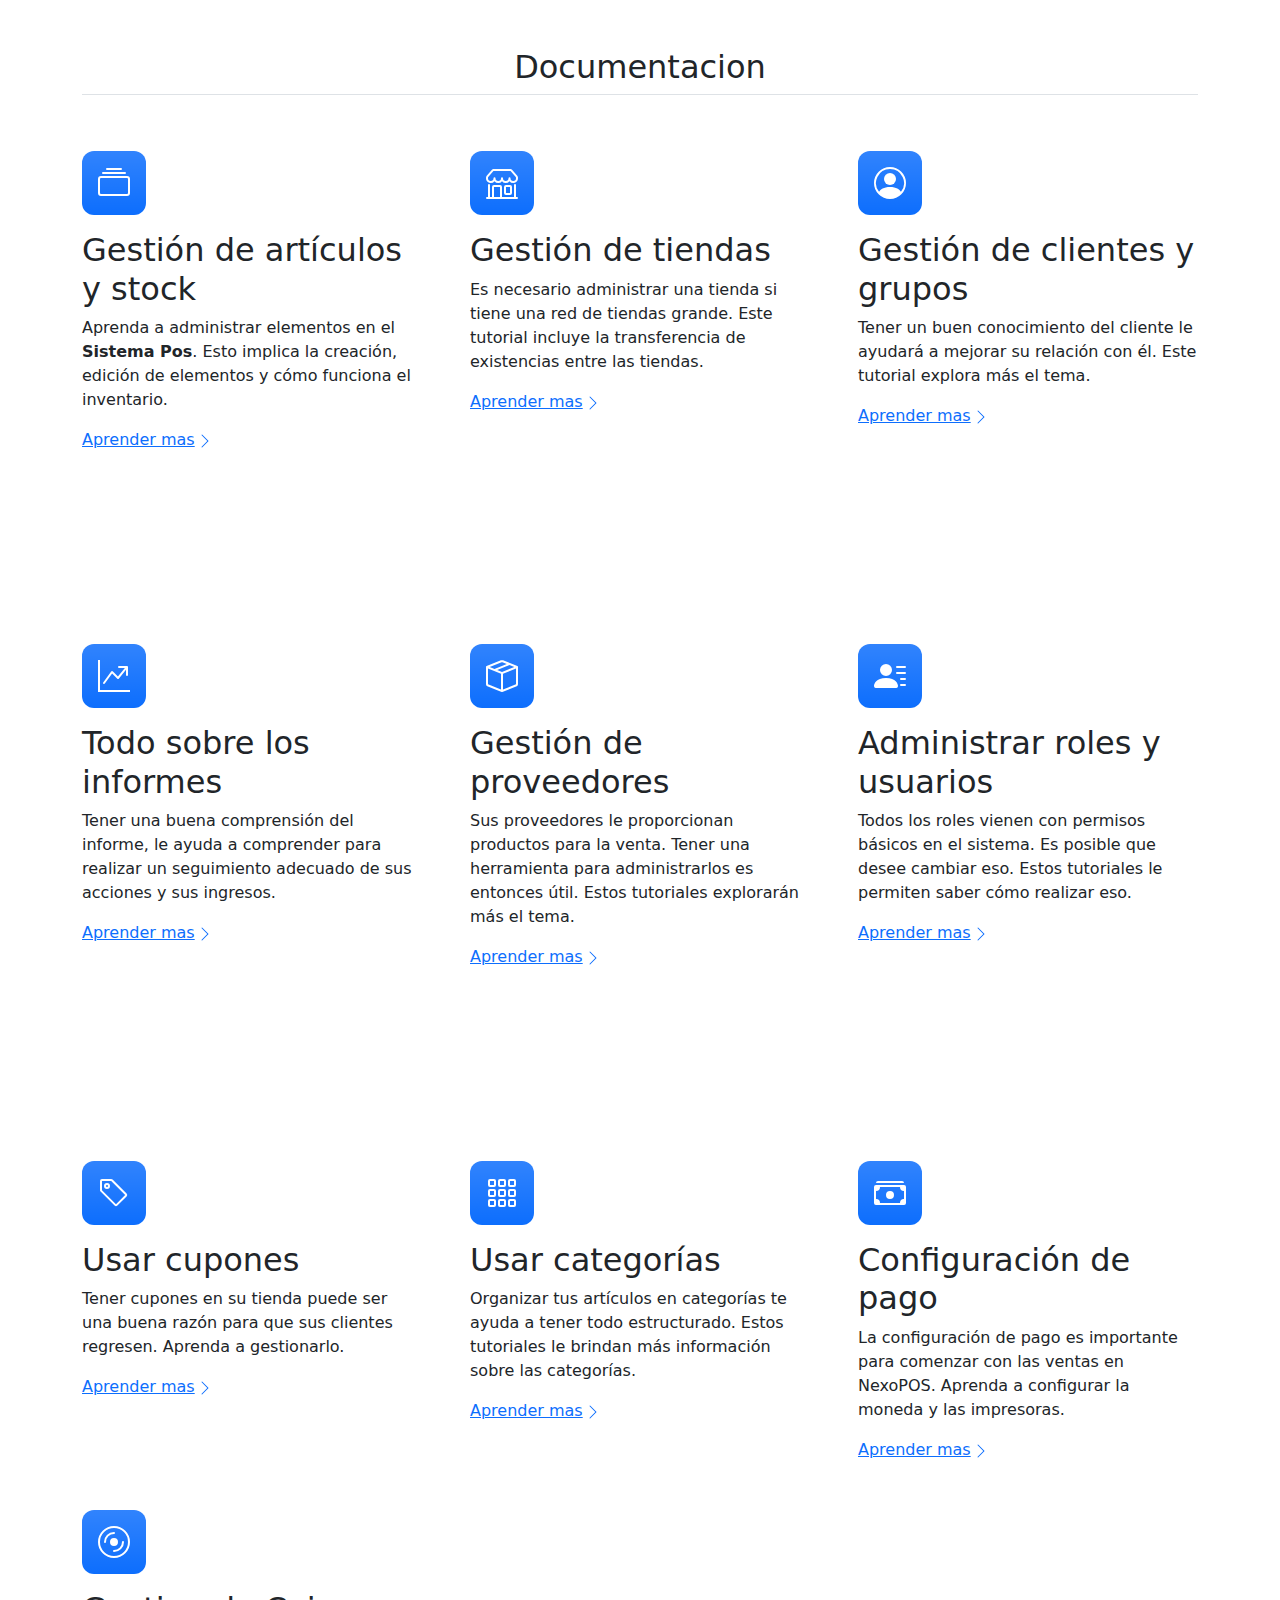
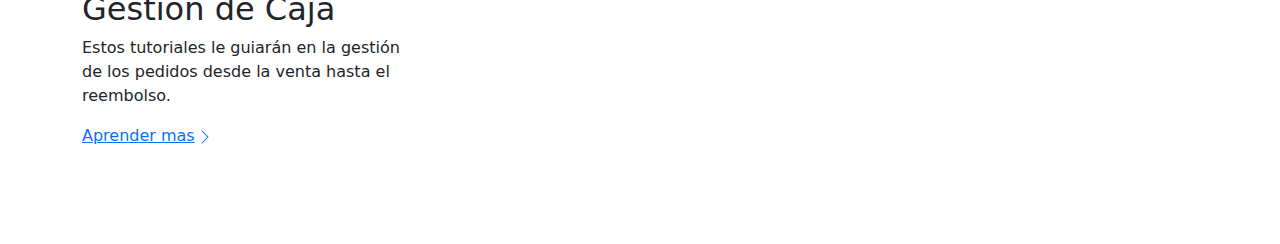
<file: index.html>
<!DOCTYPE html>
<html lang="en">
  <head>
    <meta charset="utf-8" />
    <meta name="viewport" content="width=device-width, initial-scale=1" />
    <meta name="description" content="" />
    <meta name="author" content="AngelDev, and Bootstrap contributors" />
    <meta name="generator" content="Hugo 0.82.0" />
    <title>Manual Sistema Pos</title>

    <!-- Bootstrap core CSS -->
    <link href="/css/bootstrap.min.css" rel="stylesheet" />

    <style>
      .bd-placeholder-img {
        font-size: 1.125rem;
        text-anchor: middle;
        -webkit-user-select: none;
        -moz-user-select: none;
        user-select: none;
      }

      @media (min-width: 768px) {
        .bd-placeholder-img-lg {
          font-size: 3.5rem;
        }
      }
    </style>

    <!-- Custom styles -->
    <link href="/css/features.css" rel="stylesheet" />
    <!--js bootstrap-->
    <script src="/js/bootstrap.bundle.min.js"></script>
  </head>
  <body>
    <svg xmlns="http://www.w3.org/2000/svg" style="display: none">
      <symbol id="bootstrap" viewBox="0 0 118 94">
        <title>Manual</title>
        <path
          fill-rule="evenodd"
          clip-rule="evenodd"
          d="M24.509 0c-6.733 0-11.715 5.893-11.492 12.284.214 6.14-.064 14.092-2.066 20.577C8.943 39.365 5.547 43.485 0 44.014v5.972c5.547.529 8.943 4.649 10.951 11.153 2.002 6.485 2.28 14.437 2.066 20.577C12.794 88.106 17.776 94 24.51 94H93.5c6.733 0 11.714-5.893 11.491-12.284-.214-6.14.064-14.092 2.066-20.577 2.009-6.504 5.396-10.624 10.943-11.153v-5.972c-5.547-.529-8.934-4.649-10.943-11.153-2.002-6.484-2.28-14.437-2.066-20.577C105.214 5.894 100.233 0 93.5 0H24.508zM80 57.863C80 66.663 73.436 72 62.543 72H44a2 2 0 01-2-2V24a2 2 0 012-2h18.437c9.083 0 15.044 4.92 15.044 12.474 0 5.302-4.01 10.049-9.119 10.88v.277C75.317 46.394 80 51.21 80 57.863zM60.521 28.34H49.948v14.934h8.905c6.884 0 10.68-2.772 10.68-7.727 0-4.643-3.264-7.207-9.012-7.207zM49.948 49.2v16.458H60.91c7.167 0 10.964-2.876 10.964-8.281 0-5.406-3.903-8.178-11.425-8.178H49.948z"
        ></path>
      </symbol>
      <symbol id="home" viewBox="0 0 16 16">
        <path
          d="M8.354 1.146a.5.5 0 0 0-.708 0l-6 6A.5.5 0 0 0 1.5 7.5v7a.5.5 0 0 0 .5.5h4.5a.5.5 0 0 0 .5-.5v-4h2v4a.5.5 0 0 0 .5.5H14a.5.5 0 0 0 .5-.5v-7a.5.5 0 0 0-.146-.354L13 5.793V2.5a.5.5 0 0 0-.5-.5h-1a.5.5 0 0 0-.5.5v1.293L8.354 1.146zM2.5 14V7.707l5.5-5.5 5.5 5.5V14H10v-4a.5.5 0 0 0-.5-.5h-3a.5.5 0 0 0-.5.5v4H2.5z"
        />
      </symbol>
      <symbol id="speedometer2" viewBox="0 0 16 16">
        <path
          d="M8 4a.5.5 0 0 1 .5.5V6a.5.5 0 0 1-1 0V4.5A.5.5 0 0 1 8 4zM3.732 5.732a.5.5 0 0 1 .707 0l.915.914a.5.5 0 1 1-.708.708l-.914-.915a.5.5 0 0 1 0-.707zM2 10a.5.5 0 0 1 .5-.5h1.586a.5.5 0 0 1 0 1H2.5A.5.5 0 0 1 2 10zm9.5 0a.5.5 0 0 1 .5-.5h1.5a.5.5 0 0 1 0 1H12a.5.5 0 0 1-.5-.5zm.754-4.246a.389.389 0 0 0-.527-.02L7.547 9.31a.91.91 0 1 0 1.302 1.258l3.434-4.297a.389.389 0 0 0-.029-.518z"
        />
        <path
          fill-rule="evenodd"
          d="M0 10a8 8 0 1 1 15.547 2.661c-.442 1.253-1.845 1.602-2.932 1.25C11.309 13.488 9.475 13 8 13c-1.474 0-3.31.488-4.615.911-1.087.352-2.49.003-2.932-1.25A7.988 7.988 0 0 1 0 10zm8-7a7 7 0 0 0-6.603 9.329c.203.575.923.876 1.68.63C4.397 12.533 6.358 12 8 12s3.604.532 4.923.96c.757.245 1.477-.056 1.68-.631A7 7 0 0 0 8 3z"
        />
      </symbol>
      <symbol id="table" viewBox="0 0 16 16">
        <path
          d="M0 2a2 2 0 0 1 2-2h12a2 2 0 0 1 2 2v12a2 2 0 0 1-2 2H2a2 2 0 0 1-2-2V2zm15 2h-4v3h4V4zm0 4h-4v3h4V8zm0 4h-4v3h3a1 1 0 0 0 1-1v-2zm-5 3v-3H6v3h4zm-5 0v-3H1v2a1 1 0 0 0 1 1h3zm-4-4h4V8H1v3zm0-4h4V4H1v3zm5-3v3h4V4H6zm4 4H6v3h4V8z"
        />
      </symbol>
      <symbol id="people-circle" viewBox="0 0 16 16">
        <path d="M11 6a3 3 0 1 1-6 0 3 3 0 0 1 6 0z" />
        <path
          fill-rule="evenodd"
          d="M0 8a8 8 0 1 1 16 0A8 8 0 0 1 0 8zm8-7a7 7 0 0 0-5.468 11.37C3.242 11.226 4.805 10 8 10s4.757 1.225 5.468 2.37A7 7 0 0 0 8 1z"
        />
      </symbol>
      <symbol id="grid" viewBox="0 0 16 16">
        <path
          d="M1 2.5A1.5 1.5 0 0 1 2.5 1h3A1.5 1.5 0 0 1 7 2.5v3A1.5 1.5 0 0 1 5.5 7h-3A1.5 1.5 0 0 1 1 5.5v-3zM2.5 2a.5.5 0 0 0-.5.5v3a.5.5 0 0 0 .5.5h3a.5.5 0 0 0 .5-.5v-3a.5.5 0 0 0-.5-.5h-3zm6.5.5A1.5 1.5 0 0 1 10.5 1h3A1.5 1.5 0 0 1 15 2.5v3A1.5 1.5 0 0 1 13.5 7h-3A1.5 1.5 0 0 1 9 5.5v-3zm1.5-.5a.5.5 0 0 0-.5.5v3a.5.5 0 0 0 .5.5h3a.5.5 0 0 0 .5-.5v-3a.5.5 0 0 0-.5-.5h-3zM1 10.5A1.5 1.5 0 0 1 2.5 9h3A1.5 1.5 0 0 1 7 10.5v3A1.5 1.5 0 0 1 5.5 15h-3A1.5 1.5 0 0 1 1 13.5v-3zm1.5-.5a.5.5 0 0 0-.5.5v3a.5.5 0 0 0 .5.5h3a.5.5 0 0 0 .5-.5v-3a.5.5 0 0 0-.5-.5h-3zm6.5.5A1.5 1.5 0 0 1 10.5 9h3a1.5 1.5 0 0 1 1.5 1.5v3a1.5 1.5 0 0 1-1.5 1.5h-3A1.5 1.5 0 0 1 9 13.5v-3zm1.5-.5a.5.5 0 0 0-.5.5v3a.5.5 0 0 0 .5.5h3a.5.5 0 0 0 .5-.5v-3a.5.5 0 0 0-.5-.5h-3z"
        />
      </symbol>
      <symbol id="collection" viewBox="0 0 16 16">
        <path
          d="M2.5 3.5a.5.5 0 0 1 0-1h11a.5.5 0 0 1 0 1h-11zm2-2a.5.5 0 0 1 0-1h7a.5.5 0 0 1 0 1h-7zM0 13a1.5 1.5 0 0 0 1.5 1.5h13A1.5 1.5 0 0 0 16 13V6a1.5 1.5 0 0 0-1.5-1.5h-13A1.5 1.5 0 0 0 0 6v7zm1.5.5A.5.5 0 0 1 1 13V6a.5.5 0 0 1 .5-.5h13a.5.5 0 0 1 .5.5v7a.5.5 0 0 1-.5.5h-13z"
        />
      </symbol>
      <symbol id="calendar3" viewBox="0 0 16 16">
        <path
          d="M14 0H2a2 2 0 0 0-2 2v12a2 2 0 0 0 2 2h12a2 2 0 0 0 2-2V2a2 2 0 0 0-2-2zM1 3.857C1 3.384 1.448 3 2 3h12c.552 0 1 .384 1 .857v10.286c0 .473-.448.857-1 .857H2c-.552 0-1-.384-1-.857V3.857z"
        />
        <path
          d="M6.5 7a1 1 0 1 0 0-2 1 1 0 0 0 0 2zm3 0a1 1 0 1 0 0-2 1 1 0 0 0 0 2zm3 0a1 1 0 1 0 0-2 1 1 0 0 0 0 2zm-9 3a1 1 0 1 0 0-2 1 1 0 0 0 0 2zm3 0a1 1 0 1 0 0-2 1 1 0 0 0 0 2zm3 0a1 1 0 1 0 0-2 1 1 0 0 0 0 2zm3 0a1 1 0 1 0 0-2 1 1 0 0 0 0 2zm-9 3a1 1 0 1 0 0-2 1 1 0 0 0 0 2zm3 0a1 1 0 1 0 0-2 1 1 0 0 0 0 2zm3 0a1 1 0 1 0 0-2 1 1 0 0 0 0 2z"
        />
      </symbol>
      <symbol id="chat-quote-fill" viewBox="0 0 16 16">
        <path
          d="M16 8c0 3.866-3.582 7-8 7a9.06 9.06 0 0 1-2.347-.306c-.584.296-1.925.864-4.181 1.234-.2.032-.352-.176-.273-.362.354-.836.674-1.95.77-2.966C.744 11.37 0 9.76 0 8c0-3.866 3.582-7 8-7s8 3.134 8 7zM7.194 6.766a1.688 1.688 0 0 0-.227-.272 1.467 1.467 0 0 0-.469-.324l-.008-.004A1.785 1.785 0 0 0 5.734 6C4.776 6 4 6.746 4 7.667c0 .92.776 1.666 1.734 1.666.343 0 .662-.095.931-.26-.137.389-.39.804-.81 1.22a.405.405 0 0 0 .011.59c.173.16.447.155.614-.01 1.334-1.329 1.37-2.758.941-3.706a2.461 2.461 0 0 0-.227-.4zM11 9.073c-.136.389-.39.804-.81 1.22a.405.405 0 0 0 .012.59c.172.16.446.155.613-.01 1.334-1.329 1.37-2.758.942-3.706a2.466 2.466 0 0 0-.228-.4 1.686 1.686 0 0 0-.227-.273 1.466 1.466 0 0 0-.469-.324l-.008-.004A1.785 1.785 0 0 0 10.07 6c-.957 0-1.734.746-1.734 1.667 0 .92.777 1.666 1.734 1.666.343 0 .662-.095.931-.26z"
        />
      </symbol>
      <symbol id="cpu-fill" viewBox="0 0 16 16">
        <path
          d="M6.5 6a.5.5 0 0 0-.5.5v3a.5.5 0 0 0 .5.5h3a.5.5 0 0 0 .5-.5v-3a.5.5 0 0 0-.5-.5h-3z"
        />
        <path
          d="M5.5.5a.5.5 0 0 0-1 0V2A2.5 2.5 0 0 0 2 4.5H.5a.5.5 0 0 0 0 1H2v1H.5a.5.5 0 0 0 0 1H2v1H.5a.5.5 0 0 0 0 1H2v1H.5a.5.5 0 0 0 0 1H2A2.5 2.5 0 0 0 4.5 14v1.5a.5.5 0 0 0 1 0V14h1v1.5a.5.5 0 0 0 1 0V14h1v1.5a.5.5 0 0 0 1 0V14h1v1.5a.5.5 0 0 0 1 0V14a2.5 2.5 0 0 0 2.5-2.5h1.5a.5.5 0 0 0 0-1H14v-1h1.5a.5.5 0 0 0 0-1H14v-1h1.5a.5.5 0 0 0 0-1H14v-1h1.5a.5.5 0 0 0 0-1H14A2.5 2.5 0 0 0 11.5 2V.5a.5.5 0 0 0-1 0V2h-1V.5a.5.5 0 0 0-1 0V2h-1V.5a.5.5 0 0 0-1 0V2h-1V.5zm1 4.5h3A1.5 1.5 0 0 1 11 6.5v3A1.5 1.5 0 0 1 9.5 11h-3A1.5 1.5 0 0 1 5 9.5v-3A1.5 1.5 0 0 1 6.5 5z"
        />
      </symbol>
      <symbol id="gear-fill" viewBox="0 0 16 16">
        <path
          d="M9.405 1.05c-.413-1.4-2.397-1.4-2.81 0l-.1.34a1.464 1.464 0 0 1-2.105.872l-.31-.17c-1.283-.698-2.686.705-1.987 1.987l.169.311c.446.82.023 1.841-.872 2.105l-.34.1c-1.4.413-1.4 2.397 0 2.81l.34.1a1.464 1.464 0 0 1 .872 2.105l-.17.31c-.698 1.283.705 2.686 1.987 1.987l.311-.169a1.464 1.464 0 0 1 2.105.872l.1.34c.413 1.4 2.397 1.4 2.81 0l.1-.34a1.464 1.464 0 0 1 2.105-.872l.31.17c1.283.698 2.686-.705 1.987-1.987l-.169-.311a1.464 1.464 0 0 1 .872-2.105l.34-.1c1.4-.413 1.4-2.397 0-2.81l-.34-.1a1.464 1.464 0 0 1-.872-2.105l.17-.31c.698-1.283-.705-2.686-1.987-1.987l-.311.169a1.464 1.464 0 0 1-2.105-.872l-.1-.34zM8 10.93a2.929 2.929 0 1 1 0-5.86 2.929 2.929 0 0 1 0 5.858z"
        />
      </symbol>
      <symbol id="speedometer" viewBox="0 0 16 16">
        <path
          d="M8 2a.5.5 0 0 1 .5.5V4a.5.5 0 0 1-1 0V2.5A.5.5 0 0 1 8 2zM3.732 3.732a.5.5 0 0 1 .707 0l.915.914a.5.5 0 1 1-.708.708l-.914-.915a.5.5 0 0 1 0-.707zM2 8a.5.5 0 0 1 .5-.5h1.586a.5.5 0 0 1 0 1H2.5A.5.5 0 0 1 2 8zm9.5 0a.5.5 0 0 1 .5-.5h1.5a.5.5 0 0 1 0 1H12a.5.5 0 0 1-.5-.5zm.754-4.246a.389.389 0 0 0-.527-.02L7.547 7.31A.91.91 0 1 0 8.85 8.569l3.434-4.297a.389.389 0 0 0-.029-.518z"
        />
        <path
          fill-rule="evenodd"
          d="M6.664 15.889A8 8 0 1 1 9.336.11a8 8 0 0 1-2.672 15.78zm-4.665-4.283A11.945 11.945 0 0 1 8 10c2.186 0 4.236.585 6.001 1.606a7 7 0 1 0-12.002 0z"
        />
      </symbol>
      <symbol id="toggles2" viewBox="0 0 16 16">
        <path
          d="M9.465 10H12a2 2 0 1 1 0 4H9.465c.34-.588.535-1.271.535-2 0-.729-.195-1.412-.535-2z"
        />
        <path
          d="M6 15a3 3 0 1 0 0-6 3 3 0 0 0 0 6zm0 1a4 4 0 1 1 0-8 4 4 0 0 1 0 8zm.535-10a3.975 3.975 0 0 1-.409-1H4a1 1 0 0 1 0-2h2.126c.091-.355.23-.69.41-1H4a2 2 0 1 0 0 4h2.535z"
        />
        <path d="M14 4a4 4 0 1 1-8 0 4 4 0 0 1 8 0z" />
      </symbol>
      <symbol id="tools" viewBox="0 0 16 16">
        <path
          d="M1 0L0 1l2.2 3.081a1 1 0 0 0 .815.419h.07a1 1 0 0 1 .708.293l2.675 2.675-2.617 2.654A3.003 3.003 0 0 0 0 13a3 3 0 1 0 5.878-.851l2.654-2.617.968.968-.305.914a1 1 0 0 0 .242 1.023l3.356 3.356a1 1 0 0 0 1.414 0l1.586-1.586a1 1 0 0 0 0-1.414l-3.356-3.356a1 1 0 0 0-1.023-.242L10.5 9.5l-.96-.96 2.68-2.643A3.005 3.005 0 0 0 16 3c0-.269-.035-.53-.102-.777l-2.14 2.141L12 4l-.364-1.757L13.777.102a3 3 0 0 0-3.675 3.68L7.462 6.46 4.793 3.793a1 1 0 0 1-.293-.707v-.071a1 1 0 0 0-.419-.814L1 0zm9.646 10.646a.5.5 0 0 1 .708 0l3 3a.5.5 0 0 1-.708.708l-3-3a.5.5 0 0 1 0-.708zM3 11l.471.242.529.026.287.445.445.287.026.529L5 13l-.242.471-.026.529-.445.287-.287.445-.529.026L3 15l-.471-.242L2 14.732l-.287-.445L1.268 14l-.026-.529L1 13l.242-.471.026-.529.445-.287.287-.445.529-.026L3 11z"
        />
      </symbol>
      <symbol id="chevron-right" viewBox="0 0 16 16">
        <path
          fill-rule="evenodd"
          d="M4.646 1.646a.5.5 0 0 1 .708 0l6 6a.5.5 0 0 1 0 .708l-6 6a.5.5 0 0 1-.708-.708L10.293 8 4.646 2.354a.5.5 0 0 1 0-.708z"
        />
      </symbol>
      <symbol id="geo-fill" viewBox="0 0 16 16">
        <path
          fill-rule="evenodd"
          d="M4 4a4 4 0 1 1 4.5 3.969V13.5a.5.5 0 0 1-1 0V7.97A4 4 0 0 1 4 3.999zm2.493 8.574a.5.5 0 0 1-.411.575c-.712.118-1.28.295-1.655.493a1.319 1.319 0 0 0-.37.265.301.301 0 0 0-.057.09V14l.002.008a.147.147 0 0 0 .016.033.617.617 0 0 0 .145.15c.165.13.435.27.813.395.751.25 1.82.414 3.024.414s2.273-.163 3.024-.414c.378-.126.648-.265.813-.395a.619.619 0 0 0 .146-.15.148.148 0 0 0 .015-.033L12 14v-.004a.301.301 0 0 0-.057-.09 1.318 1.318 0 0 0-.37-.264c-.376-.198-.943-.375-1.655-.493a.5.5 0 1 1 .164-.986c.77.127 1.452.328 1.957.594C12.5 13 13 13.4 13 14c0 .426-.26.752-.544.977-.29.228-.68.413-1.116.558-.878.293-2.059.465-3.34.465-1.281 0-2.462-.172-3.34-.465-.436-.145-.826-.33-1.116-.558C3.26 14.752 3 14.426 3 14c0-.599.5-1 .961-1.243.505-.266 1.187-.467 1.957-.594a.5.5 0 0 1 .575.411z"
        />
      </symbol>
      <symbol id="shop" viewBox="0 0 16 16">
        <path
          d="M2.97 1.35A1 1 0 0 1 3.73 1h8.54a1 1 0 0 1 .76.35l2.609 3.044A1.5 1.5 0 0 1 16 5.37v.255a2.375 2.375 0 0 1-4.25 1.458A2.371 2.371 0 0 1 9.875 8 2.37 2.37 0 0 1 8 7.083 2.37 2.37 0 0 1 6.125 8a2.37 2.37 0 0 1-1.875-.917A2.375 2.375 0 0 1 0 5.625V5.37a1.5 1.5 0 0 1 .361-.976l2.61-3.045zm1.78 4.275a1.375 1.375 0 0 0 2.75 0 .5.5 0 0 1 1 0 1.375 1.375 0 0 0 2.75 0 .5.5 0 0 1 1 0 1.375 1.375 0 1 0 2.75 0V5.37a.5.5 0 0 0-.12-.325L12.27 2H3.73L1.12 5.045A.5.5 0 0 0 1 5.37v.255a1.375 1.375 0 0 0 2.75 0 .5.5 0 0 1 1 0zM1.5 8.5A.5.5 0 0 1 2 9v6h1v-5a1 1 0 0 1 1-1h3a1 1 0 0 1 1 1v5h6V9a.5.5 0 0 1 1 0v6h.5a.5.5 0 0 1 0 1H.5a.5.5 0 0 1 0-1H1V9a.5.5 0 0 1 .5-.5zM4 15h3v-5H4v5zm5-5a1 1 0 0 1 1-1h2a1 1 0 0 1 1 1v3a1 1 0 0 1-1 1h-2a1 1 0 0 1-1-1v-3zm3 0h-2v3h2v-3z"
        />
      </symbol>
      <symbol id="graph" viewBox="0 0 16 16">
        <path
          fill-rule="evenodd"
          d="M0 0h1v15h15v1H0V0zm10 3.5a.5.5 0 0 1 .5-.5h4a.5.5 0 0 1 .5.5v4a.5.5 0 0 1-1 0V4.9l-3.613 4.417a.5.5 0 0 1-.74.037L7.06 6.767l-3.656 5.027a.5.5 0 0 1-.808-.588l4-5.5a.5.5 0 0 1 .758-.06l2.609 2.61L13.445 4H10.5a.5.5 0 0 1-.5-.5z"
        />
      </symbol>
      <symbol id="prove" viewBox="0 0 16 16">
        <path
          d="M8.186 1.113a.5.5 0 0 0-.372 0L1.846 3.5l2.404.961L10.404 2l-2.218-.887zm3.564 1.426L5.596 5 8 5.961 14.154 3.5l-2.404-.961zm3.25 1.7-6.5 2.6v7.922l6.5-2.6V4.24zM7.5 14.762V6.838L1 4.239v7.923l6.5 2.6zM7.443.184a1.5 1.5 0 0 1 1.114 0l7.129 2.852A.5.5 0 0 1 16 3.5v8.662a1 1 0 0 1-.629.928l-7.185 2.874a.5.5 0 0 1-.372 0L.63 13.09a1 1 0 0 1-.63-.928V3.5a.5.5 0 0 1 .314-.464L7.443.184z"
        />
      </symbol>
      <symbol id="roles" viewBox="0 0 16 16">
        <path
          d="M6 8a3 3 0 1 0 0-6 3 3 0 0 0 0 6zm-5 6s-1 0-1-1 1-4 6-4 6 3 6 4-1 1-1 1H1zM11 3.5a.5.5 0 0 1 .5-.5h4a.5.5 0 0 1 0 1h-4a.5.5 0 0 1-.5-.5zm.5 2.5a.5.5 0 0 0 0 1h4a.5.5 0 0 0 0-1h-4zm2 3a.5.5 0 0 0 0 1h2a.5.5 0 0 0 0-1h-2zm0 3a.5.5 0 0 0 0 1h2a.5.5 0 0 0 0-1h-2z"
        />
      </symbol>
      <symbol id="cupon" viewBox="0 0 16 16">
        <path
          d="M6 4.5a1.5 1.5 0 1 1-3 0 1.5 1.5 0 0 1 3 0zm-1 0a.5.5 0 1 0-1 0 .5.5 0 0 0 1 0z"
        />
        <path
          d="M2 1h4.586a1 1 0 0 1 .707.293l7 7a1 1 0 0 1 0 1.414l-4.586 4.586a1 1 0 0 1-1.414 0l-7-7A1 1 0 0 1 1 6.586V2a1 1 0 0 1 1-1zm0 5.586 7 7L13.586 9l-7-7H2v4.586z"
        />
      </symbol>
      <symbol id="categorias" viewBox="0 0 16 16">
        <path
          d="M4 2v2H2V2h2zm1 12v-2a1 1 0 0 0-1-1H2a1 1 0 0 0-1 1v2a1 1 0 0 0 1 1h2a1 1 0 0 0 1-1zm0-5V7a1 1 0 0 0-1-1H2a1 1 0 0 0-1 1v2a1 1 0 0 0 1 1h2a1 1 0 0 0 1-1zm0-5V2a1 1 0 0 0-1-1H2a1 1 0 0 0-1 1v2a1 1 0 0 0 1 1h2a1 1 0 0 0 1-1zm5 10v-2a1 1 0 0 0-1-1H7a1 1 0 0 0-1 1v2a1 1 0 0 0 1 1h2a1 1 0 0 0 1-1zm0-5V7a1 1 0 0 0-1-1H7a1 1 0 0 0-1 1v2a1 1 0 0 0 1 1h2a1 1 0 0 0 1-1zm0-5V2a1 1 0 0 0-1-1H7a1 1 0 0 0-1 1v2a1 1 0 0 0 1 1h2a1 1 0 0 0 1-1zM9 2v2H7V2h2zm5 0v2h-2V2h2zM4 7v2H2V7h2zm5 0v2H7V7h2zm5 0h-2v2h2V7zM4 12v2H2v-2h2zm5 0v2H7v-2h2zm5 0v2h-2v-2h2zM12 1a1 1 0 0 0-1 1v2a1 1 0 0 0 1 1h2a1 1 0 0 0 1-1V2a1 1 0 0 0-1-1h-2zm-1 6a1 1 0 0 1 1-1h2a1 1 0 0 1 1 1v2a1 1 0 0 1-1 1h-2a1 1 0 0 1-1-1V7zm1 4a1 1 0 0 0-1 1v2a1 1 0 0 0 1 1h2a1 1 0 0 0 1-1v-2a1 1 0 0 0-1-1h-2z"
        />
      </symbol>
      <symbol id="pago" viewBox="0 0 16 16">
        <path
          d="M1 3a1 1 0 0 1 1-1h12a1 1 0 0 1 1 1H1zm7 8a2 2 0 1 0 0-4 2 2 0 0 0 0 4z"
        />
        <path
          d="M0 5a1 1 0 0 1 1-1h14a1 1 0 0 1 1 1v8a1 1 0 0 1-1 1H1a1 1 0 0 1-1-1V5zm3 0a2 2 0 0 1-2 2v4a2 2 0 0 1 2 2h10a2 2 0 0 1 2-2V7a2 2 0 0 1-2-2H3z"
        />
      </symbol>
      <symbol id="disco" viewBox="0 0 16 16">
        <path
          d="M8 15A7 7 0 1 1 8 1a7 7 0 0 1 0 14zm0 1A8 8 0 1 0 8 0a8 8 0 0 0 0 16z"
        />
        <path
          d="M10 8a2 2 0 1 1-4 0 2 2 0 0 1 4 0zM8 4a4 4 0 0 0-4 4 .5.5 0 0 1-1 0 5 5 0 0 1 5-5 .5.5 0 0 1 0 1zm4.5 3.5a.5.5 0 0 1 .5.5 5 5 0 0 1-5 5 .5.5 0 0 1 0-1 4 4 0 0 0 4-4 .5.5 0 0 1 .5-.5z"
        />
      </symbol>
    </svg>

    <div class="container py-5" id="featured-3">
      <h2 class="pb-2 border-bottom center-tex">Documentacion</h2>
      <div class="row g-5 py-5">
        <div class="feature col-md-4">
          <div class="feature-icon bg-primary bg-gradient">
            <svg class="bi" width="1em" height="1em">
              <use xlink:href="#collection" />
            </svg>
          </div>
          <h2>Gestión de artículos y stock</h2>
          <p>
            Aprenda a administrar elementos en el <b>Sistema Pos</b>. Esto
            implica la creación, edición de elementos y cómo funciona el
            inventario.
          </p>
          <a href="#" class="icon-link">
            Aprender mas
            <svg class="bi" width="1em" height="1em">
              <use xlink:href="#chevron-right" />
            </svg>
          </a>
        </div>
        <div class="feature col-md-4">
          <div class="feature-icon bg-primary bg-gradient">
            <svg class="bi" width="1em" height="1em">
              <use xlink:href="#shop" />
            </svg>
          </div>
          <h2>Gestión de tiendas</h2>
          <p>
            Es necesario administrar una tienda si tiene una red de tiendas
            grande. Este tutorial incluye la transferencia de existencias entre
            las tiendas.
          </p>
          <a href="#" class="icon-link">
            Aprender mas
            <svg class="bi" width="1em" height="1em">
              <use xlink:href="#chevron-right" />
            </svg>
          </a>
        </div>
        <div class="feature col-md-4">
          <div class="feature-icon bg-primary bg-gradient">
            <svg class="bi" width="1em" height="1em">
              <use xlink:href="#people-circle" />
            </svg>
          </div>
          <h2>Gestión de clientes y grupos</h2>
          <p>
            Tener un buen conocimiento del cliente le ayudará a mejorar su
            relación con él. Este tutorial explora más el tema.
          </p>
          <a href="#" class="icon-link">
            Aprender mas
            <svg class="bi" width="1em" height="1em">
              <use xlink:href="#chevron-right" />
            </svg>
          </a>
        </div>
      </div>
    </div>
    <!-- Divide-->
    <div class="container py-5" id="featured-3">
      <div class="row g-5 py-5">
        <div class="feature col-md-4">
          <div class="feature-icon bg-primary bg-gradient">
            <svg class="bi" width="1em" height="1em">
              <use xlink:href="#graph" />
            </svg>
          </div>
          <h2>Todo sobre los informes</h2>
          <p>
            Tener una buena comprensión del informe, le ayuda a comprender para
            realizar un seguimiento adecuado de sus acciones y sus ingresos.
          </p>
          <a href="#" class="icon-link">
            Aprender mas
            <svg class="bi" width="1em" height="1em">
              <use xlink:href="#chevron-right" />
            </svg>
          </a>
        </div>
        <div class="feature col-md-4">
          <div class="feature-icon bg-primary bg-gradient">
            <svg class="bi" width="1em" height="1em">
              <use xlink:href="#prove" />
            </svg>
          </div>
          <h2>Gestión de proveedores</h2>
          <p>
            Sus proveedores le proporcionan productos para la venta. Tener una
            herramienta para administrarlos es entonces útil. Estos tutoriales
            explorarán más el tema.
          </p>
          <a href="#" class="icon-link">
            Aprender mas
            <svg class="bi" width="1em" height="1em">
              <use xlink:href="#chevron-right" />
            </svg>
          </a>
        </div>
        <div class="feature col-md-4">
          <div class="feature-icon bg-primary bg-gradient">
            <svg class="bi" width="1em" height="1em">
              <use xlink:href="#roles" />
            </svg>
          </div>
          <h2>Administrar roles y usuarios</h2>
          <p>
            Todos los roles vienen con permisos básicos en el sistema. Es
            posible que desee cambiar eso. Estos tutoriales le permiten saber
            cómo realizar eso.
          </p>
          <a href="#" class="icon-link">
            Aprender mas
            <svg class="bi" width="1em" height="1em">
              <use xlink:href="#chevron-right" />
            </svg>
          </a>
        </div>
      </div>
    </div>
    <!-- Divide-->
    <div class="container py-5" id="featured-3">
      <div class="row g-5 py-5">
        <div class="feature col-md-4">
          <div class="feature-icon bg-primary bg-gradient">
            <svg class="bi" width="1em" height="1em">
              <use xlink:href="#cupon" />
            </svg>
          </div>
          <h2>Usar cupones</h2>
          <p>
            Tener cupones en su tienda puede ser una buena razón para que sus
            clientes regresen. Aprenda a gestionarlo.
          </p>
          <a href="#" class="icon-link">
            Aprender mas
            <svg class="bi" width="1em" height="1em">
              <use xlink:href="#chevron-right" />
            </svg>
          </a>
        </div>
        <div class="feature col-md-4">
          <div class="feature-icon bg-primary bg-gradient">
            <svg class="bi" width="1em" height="1em">
              <use xlink:href="#categorias" />
            </svg>
          </div>
          <h2>Usar categorías</h2>
          <p>
            Organizar tus artículos en categorías te ayuda a tener todo
            estructurado. Estos tutoriales le brindan más información sobre las
            categorías.
          </p>
          <a href="#" class="icon-link">
            Aprender mas
            <svg class="bi" width="1em" height="1em">
              <use xlink:href="#chevron-right" />
            </svg>
          </a>
        </div>
        <div class="feature col-md-4">
          <div class="feature-icon bg-primary bg-gradient">
            <svg class="bi" width="1em" height="1em">
              <use xlink:href="#pago" />
            </svg>
          </div>
          <h2>Configuración de pago</h2>
          <p>
            La configuración de pago es importante para comenzar con las ventas
            en NexoPOS. Aprenda a configurar la moneda y las impresoras.
          </p>
          <a href="#" class="icon-link">
            Aprender mas
            <svg class="bi" width="1em" height="1em">
              <use xlink:href="#chevron-right" />
            </svg>
          </a>
        </div>
        <div class="feature col-md-4">
          <div class="feature-icon bg-primary bg-gradient">
            <svg class="bi" width="1em" height="1em">
              <use xlink:href="#disco" />
            </svg>
          </div>
          <h2>Gestion de Caja</h2>
          <p>
            Estos tutoriales le guiarán en la gestión de los pedidos desde la
            venta hasta el reembolso.
          </p>
          <a href="#" class="icon-link">
            Aprender mas
            <svg class="bi" width="1em" height="1em">
              <use xlink:href="#chevron-right" />
            </svg>
          </a>
        </div>
      </div>
    </div>
  </body>
</html>
</file>
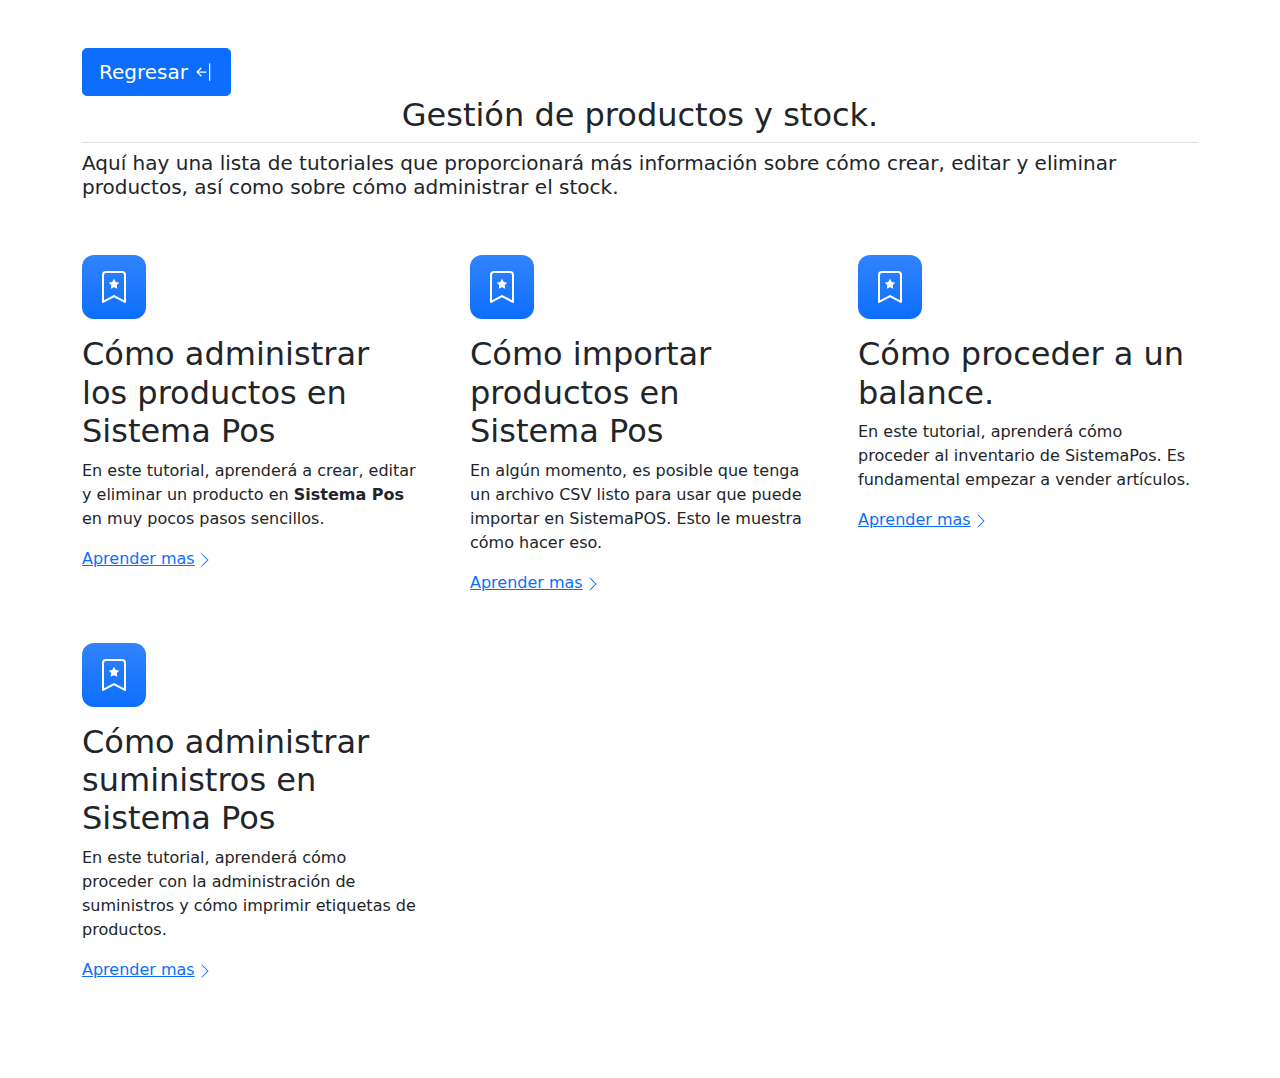
<file: pages/managing-items.html>
<!DOCTYPE html>
<html lang="en">
  <head>
    <meta charset="utf-8" />
    <meta name="viewport" content="width=device-width, initial-scale=1" />
    <meta name="description" content="" />
    <meta name="author" content="AngelDev, and Bootstrap contributors" />
    <meta name="generator" content="Hugo 0.82.0" />
    <title>Manual Sistema Pos</title>

    <!-- Bootstrap core CSS -->
    <link href="/css/bootstrap.min.css" rel="stylesheet" />

    <style>
      .bd-placeholder-img {
        font-size: 1.125rem;
        text-anchor: middle;
        -webkit-user-select: none;
        -moz-user-select: none;
        user-select: none;
      }

      @media (min-width: 768px) {
        .bd-placeholder-img-lg {
          font-size: 3.5rem;
        }
      }
    </style>

    <!-- Custom styles -->
    <link href="/css/features.css" rel="stylesheet" />
    <!--js bootstrap-->
    <script src="/js/bootstrap.bundle.min.js"></script>
  </head>
  <body>
    <svg xmlns="http://www.w3.org/2000/svg" style="display: none">
      <symbol id="bootstrap" viewBox="0 0 118 94">
        <title>Manual</title>
        <path
          fill-rule="evenodd"
          clip-rule="evenodd"
          d="M24.509 0c-6.733 0-11.715 5.893-11.492 12.284.214 6.14-.064 14.092-2.066 20.577C8.943 39.365 5.547 43.485 0 44.014v5.972c5.547.529 8.943 4.649 10.951 11.153 2.002 6.485 2.28 14.437 2.066 20.577C12.794 88.106 17.776 94 24.51 94H93.5c6.733 0 11.714-5.893 11.491-12.284-.214-6.14.064-14.092 2.066-20.577 2.009-6.504 5.396-10.624 10.943-11.153v-5.972c-5.547-.529-8.934-4.649-10.943-11.153-2.002-6.484-2.28-14.437-2.066-20.577C105.214 5.894 100.233 0 93.5 0H24.508zM80 57.863C80 66.663 73.436 72 62.543 72H44a2 2 0 01-2-2V24a2 2 0 012-2h18.437c9.083 0 15.044 4.92 15.044 12.474 0 5.302-4.01 10.049-9.119 10.88v.277C75.317 46.394 80 51.21 80 57.863zM60.521 28.34H49.948v14.934h8.905c6.884 0 10.68-2.772 10.68-7.727 0-4.643-3.264-7.207-9.012-7.207zM49.948 49.2v16.458H60.91c7.167 0 10.964-2.876 10.964-8.281 0-5.406-3.903-8.178-11.425-8.178H49.948z"
        ></path>
      </symbol>
      <symbol id="home" viewBox="0 0 16 16">
        <path
          d="M8.354 1.146a.5.5 0 0 0-.708 0l-6 6A.5.5 0 0 0 1.5 7.5v7a.5.5 0 0 0 .5.5h4.5a.5.5 0 0 0 .5-.5v-4h2v4a.5.5 0 0 0 .5.5H14a.5.5 0 0 0 .5-.5v-7a.5.5 0 0 0-.146-.354L13 5.793V2.5a.5.5 0 0 0-.5-.5h-1a.5.5 0 0 0-.5.5v1.293L8.354 1.146zM2.5 14V7.707l5.5-5.5 5.5 5.5V14H10v-4a.5.5 0 0 0-.5-.5h-3a.5.5 0 0 0-.5.5v4H2.5z"
        />
      </symbol>
      <symbol id="speedometer2" viewBox="0 0 16 16">
        <path
          d="M8 4a.5.5 0 0 1 .5.5V6a.5.5 0 0 1-1 0V4.5A.5.5 0 0 1 8 4zM3.732 5.732a.5.5 0 0 1 .707 0l.915.914a.5.5 0 1 1-.708.708l-.914-.915a.5.5 0 0 1 0-.707zM2 10a.5.5 0 0 1 .5-.5h1.586a.5.5 0 0 1 0 1H2.5A.5.5 0 0 1 2 10zm9.5 0a.5.5 0 0 1 .5-.5h1.5a.5.5 0 0 1 0 1H12a.5.5 0 0 1-.5-.5zm.754-4.246a.389.389 0 0 0-.527-.02L7.547 9.31a.91.91 0 1 0 1.302 1.258l3.434-4.297a.389.389 0 0 0-.029-.518z"
        />
        <path
          fill-rule="evenodd"
          d="M0 10a8 8 0 1 1 15.547 2.661c-.442 1.253-1.845 1.602-2.932 1.25C11.309 13.488 9.475 13 8 13c-1.474 0-3.31.488-4.615.911-1.087.352-2.49.003-2.932-1.25A7.988 7.988 0 0 1 0 10zm8-7a7 7 0 0 0-6.603 9.329c.203.575.923.876 1.68.63C4.397 12.533 6.358 12 8 12s3.604.532 4.923.96c.757.245 1.477-.056 1.68-.631A7 7 0 0 0 8 3z"
        />
      </symbol>
      <symbol id="table" viewBox="0 0 16 16">
        <path
          d="M0 2a2 2 0 0 1 2-2h12a2 2 0 0 1 2 2v12a2 2 0 0 1-2 2H2a2 2 0 0 1-2-2V2zm15 2h-4v3h4V4zm0 4h-4v3h4V8zm0 4h-4v3h3a1 1 0 0 0 1-1v-2zm-5 3v-3H6v3h4zm-5 0v-3H1v2a1 1 0 0 0 1 1h3zm-4-4h4V8H1v3zm0-4h4V4H1v3zm5-3v3h4V4H6zm4 4H6v3h4V8z"
        />
      </symbol>
      <symbol id="people-circle" viewBox="0 0 16 16">
        <path d="M11 6a3 3 0 1 1-6 0 3 3 0 0 1 6 0z" />
        <path
          fill-rule="evenodd"
          d="M0 8a8 8 0 1 1 16 0A8 8 0 0 1 0 8zm8-7a7 7 0 0 0-5.468 11.37C3.242 11.226 4.805 10 8 10s4.757 1.225 5.468 2.37A7 7 0 0 0 8 1z"
        />
      </symbol>
      <symbol id="grid" viewBox="0 0 16 16">
        <path
          d="M1 2.5A1.5 1.5 0 0 1 2.5 1h3A1.5 1.5 0 0 1 7 2.5v3A1.5 1.5 0 0 1 5.5 7h-3A1.5 1.5 0 0 1 1 5.5v-3zM2.5 2a.5.5 0 0 0-.5.5v3a.5.5 0 0 0 .5.5h3a.5.5 0 0 0 .5-.5v-3a.5.5 0 0 0-.5-.5h-3zm6.5.5A1.5 1.5 0 0 1 10.5 1h3A1.5 1.5 0 0 1 15 2.5v3A1.5 1.5 0 0 1 13.5 7h-3A1.5 1.5 0 0 1 9 5.5v-3zm1.5-.5a.5.5 0 0 0-.5.5v3a.5.5 0 0 0 .5.5h3a.5.5 0 0 0 .5-.5v-3a.5.5 0 0 0-.5-.5h-3zM1 10.5A1.5 1.5 0 0 1 2.5 9h3A1.5 1.5 0 0 1 7 10.5v3A1.5 1.5 0 0 1 5.5 15h-3A1.5 1.5 0 0 1 1 13.5v-3zm1.5-.5a.5.5 0 0 0-.5.5v3a.5.5 0 0 0 .5.5h3a.5.5 0 0 0 .5-.5v-3a.5.5 0 0 0-.5-.5h-3zm6.5.5A1.5 1.5 0 0 1 10.5 9h3a1.5 1.5 0 0 1 1.5 1.5v3a1.5 1.5 0 0 1-1.5 1.5h-3A1.5 1.5 0 0 1 9 13.5v-3zm1.5-.5a.5.5 0 0 0-.5.5v3a.5.5 0 0 0 .5.5h3a.5.5 0 0 0 .5-.5v-3a.5.5 0 0 0-.5-.5h-3z"
        />
      </symbol>
      <symbol id="collection" viewBox="0 0 16 16">
        <path
          d="M2.5 3.5a.5.5 0 0 1 0-1h11a.5.5 0 0 1 0 1h-11zm2-2a.5.5 0 0 1 0-1h7a.5.5 0 0 1 0 1h-7zM0 13a1.5 1.5 0 0 0 1.5 1.5h13A1.5 1.5 0 0 0 16 13V6a1.5 1.5 0 0 0-1.5-1.5h-13A1.5 1.5 0 0 0 0 6v7zm1.5.5A.5.5 0 0 1 1 13V6a.5.5 0 0 1 .5-.5h13a.5.5 0 0 1 .5.5v7a.5.5 0 0 1-.5.5h-13z"
        />
      </symbol>
      <symbol id="calendar3" viewBox="0 0 16 16">
        <path
          d="M14 0H2a2 2 0 0 0-2 2v12a2 2 0 0 0 2 2h12a2 2 0 0 0 2-2V2a2 2 0 0 0-2-2zM1 3.857C1 3.384 1.448 3 2 3h12c.552 0 1 .384 1 .857v10.286c0 .473-.448.857-1 .857H2c-.552 0-1-.384-1-.857V3.857z"
        />
        <path
          d="M6.5 7a1 1 0 1 0 0-2 1 1 0 0 0 0 2zm3 0a1 1 0 1 0 0-2 1 1 0 0 0 0 2zm3 0a1 1 0 1 0 0-2 1 1 0 0 0 0 2zm-9 3a1 1 0 1 0 0-2 1 1 0 0 0 0 2zm3 0a1 1 0 1 0 0-2 1 1 0 0 0 0 2zm3 0a1 1 0 1 0 0-2 1 1 0 0 0 0 2zm3 0a1 1 0 1 0 0-2 1 1 0 0 0 0 2zm-9 3a1 1 0 1 0 0-2 1 1 0 0 0 0 2zm3 0a1 1 0 1 0 0-2 1 1 0 0 0 0 2zm3 0a1 1 0 1 0 0-2 1 1 0 0 0 0 2z"
        />
      </symbol>
      <symbol id="chat-quote-fill" viewBox="0 0 16 16">
        <path
          d="M16 8c0 3.866-3.582 7-8 7a9.06 9.06 0 0 1-2.347-.306c-.584.296-1.925.864-4.181 1.234-.2.032-.352-.176-.273-.362.354-.836.674-1.95.77-2.966C.744 11.37 0 9.76 0 8c0-3.866 3.582-7 8-7s8 3.134 8 7zM7.194 6.766a1.688 1.688 0 0 0-.227-.272 1.467 1.467 0 0 0-.469-.324l-.008-.004A1.785 1.785 0 0 0 5.734 6C4.776 6 4 6.746 4 7.667c0 .92.776 1.666 1.734 1.666.343 0 .662-.095.931-.26-.137.389-.39.804-.81 1.22a.405.405 0 0 0 .011.59c.173.16.447.155.614-.01 1.334-1.329 1.37-2.758.941-3.706a2.461 2.461 0 0 0-.227-.4zM11 9.073c-.136.389-.39.804-.81 1.22a.405.405 0 0 0 .012.59c.172.16.446.155.613-.01 1.334-1.329 1.37-2.758.942-3.706a2.466 2.466 0 0 0-.228-.4 1.686 1.686 0 0 0-.227-.273 1.466 1.466 0 0 0-.469-.324l-.008-.004A1.785 1.785 0 0 0 10.07 6c-.957 0-1.734.746-1.734 1.667 0 .92.777 1.666 1.734 1.666.343 0 .662-.095.931-.26z"
        />
      </symbol>
      <symbol id="cpu-fill" viewBox="0 0 16 16">
        <path
          d="M6.5 6a.5.5 0 0 0-.5.5v3a.5.5 0 0 0 .5.5h3a.5.5 0 0 0 .5-.5v-3a.5.5 0 0 0-.5-.5h-3z"
        />
        <path
          d="M5.5.5a.5.5 0 0 0-1 0V2A2.5 2.5 0 0 0 2 4.5H.5a.5.5 0 0 0 0 1H2v1H.5a.5.5 0 0 0 0 1H2v1H.5a.5.5 0 0 0 0 1H2v1H.5a.5.5 0 0 0 0 1H2A2.5 2.5 0 0 0 4.5 14v1.5a.5.5 0 0 0 1 0V14h1v1.5a.5.5 0 0 0 1 0V14h1v1.5a.5.5 0 0 0 1 0V14h1v1.5a.5.5 0 0 0 1 0V14a2.5 2.5 0 0 0 2.5-2.5h1.5a.5.5 0 0 0 0-1H14v-1h1.5a.5.5 0 0 0 0-1H14v-1h1.5a.5.5 0 0 0 0-1H14v-1h1.5a.5.5 0 0 0 0-1H14A2.5 2.5 0 0 0 11.5 2V.5a.5.5 0 0 0-1 0V2h-1V.5a.5.5 0 0 0-1 0V2h-1V.5a.5.5 0 0 0-1 0V2h-1V.5zm1 4.5h3A1.5 1.5 0 0 1 11 6.5v3A1.5 1.5 0 0 1 9.5 11h-3A1.5 1.5 0 0 1 5 9.5v-3A1.5 1.5 0 0 1 6.5 5z"
        />
      </symbol>
      <symbol id="gear-fill" viewBox="0 0 16 16">
        <path
          d="M9.405 1.05c-.413-1.4-2.397-1.4-2.81 0l-.1.34a1.464 1.464 0 0 1-2.105.872l-.31-.17c-1.283-.698-2.686.705-1.987 1.987l.169.311c.446.82.023 1.841-.872 2.105l-.34.1c-1.4.413-1.4 2.397 0 2.81l.34.1a1.464 1.464 0 0 1 .872 2.105l-.17.31c-.698 1.283.705 2.686 1.987 1.987l.311-.169a1.464 1.464 0 0 1 2.105.872l.1.34c.413 1.4 2.397 1.4 2.81 0l.1-.34a1.464 1.464 0 0 1 2.105-.872l.31.17c1.283.698 2.686-.705 1.987-1.987l-.169-.311a1.464 1.464 0 0 1 .872-2.105l.34-.1c1.4-.413 1.4-2.397 0-2.81l-.34-.1a1.464 1.464 0 0 1-.872-2.105l.17-.31c.698-1.283-.705-2.686-1.987-1.987l-.311.169a1.464 1.464 0 0 1-2.105-.872l-.1-.34zM8 10.93a2.929 2.929 0 1 1 0-5.86 2.929 2.929 0 0 1 0 5.858z"
        />
      </symbol>
      <symbol id="speedometer" viewBox="0 0 16 16">
        <path
          d="M8 2a.5.5 0 0 1 .5.5V4a.5.5 0 0 1-1 0V2.5A.5.5 0 0 1 8 2zM3.732 3.732a.5.5 0 0 1 .707 0l.915.914a.5.5 0 1 1-.708.708l-.914-.915a.5.5 0 0 1 0-.707zM2 8a.5.5 0 0 1 .5-.5h1.586a.5.5 0 0 1 0 1H2.5A.5.5 0 0 1 2 8zm9.5 0a.5.5 0 0 1 .5-.5h1.5a.5.5 0 0 1 0 1H12a.5.5 0 0 1-.5-.5zm.754-4.246a.389.389 0 0 0-.527-.02L7.547 7.31A.91.91 0 1 0 8.85 8.569l3.434-4.297a.389.389 0 0 0-.029-.518z"
        />
        <path
          fill-rule="evenodd"
          d="M6.664 15.889A8 8 0 1 1 9.336.11a8 8 0 0 1-2.672 15.78zm-4.665-4.283A11.945 11.945 0 0 1 8 10c2.186 0 4.236.585 6.001 1.606a7 7 0 1 0-12.002 0z"
        />
      </symbol>
      <symbol id="toggles2" viewBox="0 0 16 16">
        <path
          d="M9.465 10H12a2 2 0 1 1 0 4H9.465c.34-.588.535-1.271.535-2 0-.729-.195-1.412-.535-2z"
        />
        <path
          d="M6 15a3 3 0 1 0 0-6 3 3 0 0 0 0 6zm0 1a4 4 0 1 1 0-8 4 4 0 0 1 0 8zm.535-10a3.975 3.975 0 0 1-.409-1H4a1 1 0 0 1 0-2h2.126c.091-.355.23-.69.41-1H4a2 2 0 1 0 0 4h2.535z"
        />
        <path d="M14 4a4 4 0 1 1-8 0 4 4 0 0 1 8 0z" />
      </symbol>
      <symbol id="tools" viewBox="0 0 16 16">
        <path
          d="M1 0L0 1l2.2 3.081a1 1 0 0 0 .815.419h.07a1 1 0 0 1 .708.293l2.675 2.675-2.617 2.654A3.003 3.003 0 0 0 0 13a3 3 0 1 0 5.878-.851l2.654-2.617.968.968-.305.914a1 1 0 0 0 .242 1.023l3.356 3.356a1 1 0 0 0 1.414 0l1.586-1.586a1 1 0 0 0 0-1.414l-3.356-3.356a1 1 0 0 0-1.023-.242L10.5 9.5l-.96-.96 2.68-2.643A3.005 3.005 0 0 0 16 3c0-.269-.035-.53-.102-.777l-2.14 2.141L12 4l-.364-1.757L13.777.102a3 3 0 0 0-3.675 3.68L7.462 6.46 4.793 3.793a1 1 0 0 1-.293-.707v-.071a1 1 0 0 0-.419-.814L1 0zm9.646 10.646a.5.5 0 0 1 .708 0l3 3a.5.5 0 0 1-.708.708l-3-3a.5.5 0 0 1 0-.708zM3 11l.471.242.529.026.287.445.445.287.026.529L5 13l-.242.471-.026.529-.445.287-.287.445-.529.026L3 15l-.471-.242L2 14.732l-.287-.445L1.268 14l-.026-.529L1 13l.242-.471.026-.529.445-.287.287-.445.529-.026L3 11z"
        />
      </symbol>
      <symbol id="chevron-right" viewBox="0 0 16 16">
        <path
          fill-rule="evenodd"
          d="M4.646 1.646a.5.5 0 0 1 .708 0l6 6a.5.5 0 0 1 0 .708l-6 6a.5.5 0 0 1-.708-.708L10.293 8 4.646 2.354a.5.5 0 0 1 0-.708z"
        />
      </symbol>
      <symbol id="geo-fill" viewBox="0 0 16 16">
        <path
          fill-rule="evenodd"
          d="M4 4a4 4 0 1 1 4.5 3.969V13.5a.5.5 0 0 1-1 0V7.97A4 4 0 0 1 4 3.999zm2.493 8.574a.5.5 0 0 1-.411.575c-.712.118-1.28.295-1.655.493a1.319 1.319 0 0 0-.37.265.301.301 0 0 0-.057.09V14l.002.008a.147.147 0 0 0 .016.033.617.617 0 0 0 .145.15c.165.13.435.27.813.395.751.25 1.82.414 3.024.414s2.273-.163 3.024-.414c.378-.126.648-.265.813-.395a.619.619 0 0 0 .146-.15.148.148 0 0 0 .015-.033L12 14v-.004a.301.301 0 0 0-.057-.09 1.318 1.318 0 0 0-.37-.264c-.376-.198-.943-.375-1.655-.493a.5.5 0 1 1 .164-.986c.77.127 1.452.328 1.957.594C12.5 13 13 13.4 13 14c0 .426-.26.752-.544.977-.29.228-.68.413-1.116.558-.878.293-2.059.465-3.34.465-1.281 0-2.462-.172-3.34-.465-.436-.145-.826-.33-1.116-.558C3.26 14.752 3 14.426 3 14c0-.599.5-1 .961-1.243.505-.266 1.187-.467 1.957-.594a.5.5 0 0 1 .575.411z"
        />
      </symbol>
      <symbol id="back" viewBox="0 0 16 16">
        <path
          fill-rule="evenodd"
          d="M12.5 15a.5.5 0 0 1-.5-.5v-13a.5.5 0 0 1 1 0v13a.5.5 0 0 1-.5.5zM10 8a.5.5 0 0 1-.5.5H3.707l2.147 2.146a.5.5 0 0 1-.708.708l-3-3a.5.5 0 0 1 0-.708l3-3a.5.5 0 1 1 .708.708L3.707 7.5H9.5a.5.5 0 0 1 .5.5z"
        />
      </symbol>
      <symbol id="bookmark" viewBox="0 0 16 16">
        <path
          d="M7.84 4.1a.178.178 0 0 1 .32 0l.634 1.285a.178.178 0 0 0 .134.098l1.42.206c.145.021.204.2.098.303L9.42 6.993a.178.178 0 0 0-.051.158l.242 1.414a.178.178 0 0 1-.258.187l-1.27-.668a.178.178 0 0 0-.165 0l-1.27.668a.178.178 0 0 1-.257-.187l.242-1.414a.178.178 0 0 0-.05-.158l-1.03-1.001a.178.178 0 0 1 .098-.303l1.42-.206a.178.178 0 0 0 .134-.098L7.84 4.1z"
        />
        <path
          d="M2 2a2 2 0 0 1 2-2h8a2 2 0 0 1 2 2v13.5a.5.5 0 0 1-.777.416L8 13.101l-5.223 2.815A.5.5 0 0 1 2 15.5V2zm2-1a1 1 0 0 0-1 1v12.566l4.723-2.482a.5.5 0 0 1 .554 0L13 14.566V2a1 1 0 0 0-1-1H4z"
        />
      </symbol>
      <symbol id="prove" viewBox="0 0 16 16">
        <path
          d="M8.186 1.113a.5.5 0 0 0-.372 0L1.846 3.5l2.404.961L10.404 2l-2.218-.887zm3.564 1.426L5.596 5 8 5.961 14.154 3.5l-2.404-.961zm3.25 1.7-6.5 2.6v7.922l6.5-2.6V4.24zM7.5 14.762V6.838L1 4.239v7.923l6.5 2.6zM7.443.184a1.5 1.5 0 0 1 1.114 0l7.129 2.852A.5.5 0 0 1 16 3.5v8.662a1 1 0 0 1-.629.928l-7.185 2.874a.5.5 0 0 1-.372 0L.63 13.09a1 1 0 0 1-.63-.928V3.5a.5.5 0 0 1 .314-.464L7.443.184z"
        />
      </symbol>
      <symbol id="roles" viewBox="0 0 16 16">
        <path
          d="M6 8a3 3 0 1 0 0-6 3 3 0 0 0 0 6zm-5 6s-1 0-1-1 1-4 6-4 6 3 6 4-1 1-1 1H1zM11 3.5a.5.5 0 0 1 .5-.5h4a.5.5 0 0 1 0 1h-4a.5.5 0 0 1-.5-.5zm.5 2.5a.5.5 0 0 0 0 1h4a.5.5 0 0 0 0-1h-4zm2 3a.5.5 0 0 0 0 1h2a.5.5 0 0 0 0-1h-2zm0 3a.5.5 0 0 0 0 1h2a.5.5 0 0 0 0-1h-2z"
        />
      </symbol>
      <symbol id="cupon" viewBox="0 0 16 16">
        <path
          d="M6 4.5a1.5 1.5 0 1 1-3 0 1.5 1.5 0 0 1 3 0zm-1 0a.5.5 0 1 0-1 0 .5.5 0 0 0 1 0z"
        />
        <path
          d="M2 1h4.586a1 1 0 0 1 .707.293l7 7a1 1 0 0 1 0 1.414l-4.586 4.586a1 1 0 0 1-1.414 0l-7-7A1 1 0 0 1 1 6.586V2a1 1 0 0 1 1-1zm0 5.586 7 7L13.586 9l-7-7H2v4.586z"
        />
      </symbol>
      <symbol id="categorias" viewBox="0 0 16 16">
        <path
          d="M4 2v2H2V2h2zm1 12v-2a1 1 0 0 0-1-1H2a1 1 0 0 0-1 1v2a1 1 0 0 0 1 1h2a1 1 0 0 0 1-1zm0-5V7a1 1 0 0 0-1-1H2a1 1 0 0 0-1 1v2a1 1 0 0 0 1 1h2a1 1 0 0 0 1-1zm0-5V2a1 1 0 0 0-1-1H2a1 1 0 0 0-1 1v2a1 1 0 0 0 1 1h2a1 1 0 0 0 1-1zm5 10v-2a1 1 0 0 0-1-1H7a1 1 0 0 0-1 1v2a1 1 0 0 0 1 1h2a1 1 0 0 0 1-1zm0-5V7a1 1 0 0 0-1-1H7a1 1 0 0 0-1 1v2a1 1 0 0 0 1 1h2a1 1 0 0 0 1-1zm0-5V2a1 1 0 0 0-1-1H7a1 1 0 0 0-1 1v2a1 1 0 0 0 1 1h2a1 1 0 0 0 1-1zM9 2v2H7V2h2zm5 0v2h-2V2h2zM4 7v2H2V7h2zm5 0v2H7V7h2zm5 0h-2v2h2V7zM4 12v2H2v-2h2zm5 0v2H7v-2h2zm5 0v2h-2v-2h2zM12 1a1 1 0 0 0-1 1v2a1 1 0 0 0 1 1h2a1 1 0 0 0 1-1V2a1 1 0 0 0-1-1h-2zm-1 6a1 1 0 0 1 1-1h2a1 1 0 0 1 1 1v2a1 1 0 0 1-1 1h-2a1 1 0 0 1-1-1V7zm1 4a1 1 0 0 0-1 1v2a1 1 0 0 0 1 1h2a1 1 0 0 0 1-1v-2a1 1 0 0 0-1-1h-2z"
        />
      </symbol>
      <symbol id="pago" viewBox="0 0 16 16">
        <path
          d="M1 3a1 1 0 0 1 1-1h12a1 1 0 0 1 1 1H1zm7 8a2 2 0 1 0 0-4 2 2 0 0 0 0 4z"
        />
        <path
          d="M0 5a1 1 0 0 1 1-1h14a1 1 0 0 1 1 1v8a1 1 0 0 1-1 1H1a1 1 0 0 1-1-1V5zm3 0a2 2 0 0 1-2 2v4a2 2 0 0 1 2 2h10a2 2 0 0 1 2-2V7a2 2 0 0 1-2-2H3z"
        />
      </symbol>
      <symbol id="disco" viewBox="0 0 16 16">
        <path
          d="M8 15A7 7 0 1 1 8 1a7 7 0 0 1 0 14zm0 1A8 8 0 1 0 8 0a8 8 0 0 0 0 16z"
        />
        <path
          d="M10 8a2 2 0 1 1-4 0 2 2 0 0 1 4 0zM8 4a4 4 0 0 0-4 4 .5.5 0 0 1-1 0 5 5 0 0 1 5-5 .5.5 0 0 1 0 1zm4.5 3.5a.5.5 0 0 1 .5.5 5 5 0 0 1-5 5 .5.5 0 0 1 0-1 4 4 0 0 0 4-4 .5.5 0 0 1 .5-.5z"
        />
      </symbol>
    </svg>

    <div class="container py-5" id="featured-3">
      <a href="/index.html">
        <button type="button" class="btn btn-primary btn-lg">
          Regresar
          <svg class="bi" width="1em" height="1em">
            <use xlink:href="#back" />
          </svg>
        </button>
      </a>
      <h2 class="pb-2 border-bottom center-tex">
        Gestión de productos y stock.
      </h2>
      <h5>
        Aquí hay una lista de tutoriales que proporcionará más información sobre
        cómo crear, editar y eliminar productos, así como sobre cómo administrar
        el stock.
      </h5>

      <div class="row g-5 py-5">
        <div class="feature col-md-4">
          <div class="feature-icon bg-primary bg-gradient">
            <svg class="bi" width="1em" height="1em">
              <use xlink:href="#bookmark" />
            </svg>
          </div>
          <h2>Cómo administrar los productos en Sistema Pos</h2>
          <p>
            En este tutorial, aprenderá a crear, editar y eliminar un producto
            en <b>Sistema Pos</b> en muy pocos pasos sencillos.
          </p>
          <a href="/pages/create-an-item.html" class="icon-link">
            Aprender mas
            <svg class="bi" width="1em" height="1em">
              <use xlink:href="#chevron-right" />
            </svg>
          </a>
        </div>
        <div class="feature col-md-4">
          <div class="feature-icon bg-primary bg-gradient">
            <svg class="bi" width="1em" height="1em">
              <use xlink:href="#bookmark" />
            </svg>
          </div>
          <h2>Cómo importar productos en Sistema Pos</h2>
          <p>
            En algún momento, es posible que tenga un archivo CSV listo para
            usar que puede importar en SistemaPOS. Esto le muestra cómo hacer
            eso.
          </p>
          <a href="#" class="icon-link">
            Aprender mas
            <svg class="bi" width="1em" height="1em">
              <use xlink:href="#chevron-right" />
            </svg>
          </a>
        </div>
        <div class="feature col-md-4">
          <div class="feature-icon bg-primary bg-gradient">
            <svg class="bi" width="1em" height="1em">
              <use xlink:href="#bookmark" />
            </svg>
          </div>
          <h2>Cómo proceder a un balance.</h2>
          <p>
            En este tutorial, aprenderá cómo proceder al inventario de
            SistemaPos. Es fundamental empezar a vender artículos.
          </p>
          <a href="#" class="icon-link">
            Aprender mas
            <svg class="bi" width="1em" height="1em">
              <use xlink:href="#chevron-right" />
            </svg>
          </a>
        </div>
        <div class="feature col-md-4">
          <div class="feature-icon bg-primary bg-gradient">
            <svg class="bi" width="1em" height="1em">
              <use xlink:href="#bookmark" />
            </svg>
          </div>
          <h2>Cómo administrar suministros en Sistema Pos</h2>
          <p>
            En este tutorial, aprenderá cómo proceder con la administración de
            suministros y cómo imprimir etiquetas de productos.
          </p>
          <a href="#" class="icon-link">
            Aprender mas
            <svg class="bi" width="1em" height="1em">
              <use xlink:href="#chevron-right" />
            </svg>
          </a>
        </div>
      </div>
    </div>
  </body>
</html>
</file>
<file: css/features.css>
.b-example-divider {
  height: 3rem;
  background-color: rgba(0, 0, 0, 0.1);
  border: solid rgba(0, 0, 0, 0.15);
  border-width: 1px 0;
  box-shadow: inset 0 0.5em 1.5em rgba(0, 0, 0, 0.1),
    inset 0 0.125em 0.5em rgba(0, 0, 0, 0.15);
}

.bi {
  vertical-align: -0.125em;
  fill: currentColor;
}

.feature-icon {
  display: inline-flex;
  align-items: center;
  justify-content: center;
  width: 4rem;
  height: 4rem;
  margin-bottom: 1rem;
  font-size: 2rem;
  color: #fff;
  border-radius: 0.75rem;
}
.center-tex {
  text-align: center;
  align-items: center;
}
.icon-link {
  display: inline-flex;
  align-items: center;
}
.icon-link > .bi {
  margin-top: 0.125rem;
  margin-left: 0.125rem;
  transition: transform 0.25s ease-in-out;
  fill: currentColor;
}
.icon-link:hover > .bi {
  transform: translate(0.25rem);
}

.icon-square {
  display: inline-flex;
  align-items: center;
  justify-content: center;
  width: 3rem;
  height: 3rem;
  font-size: 1.5rem;
  border-radius: 0.75rem;
}

.rounded-4 {
  border-radius: 0.5rem;
}
.rounded-5 {
  border-radius: 1rem;
}

.text-shadow-1 {
  text-shadow: 0 0.125rem 0.25rem rgba(0, 0, 0, 0.25);
}
.text-shadow-2 {
  text-shadow: 0 0.25rem 0.5rem rgba(0, 0, 0, 0.25);
}
.text-shadow-3 {
  text-shadow: 0 0.5rem 1.5rem rgba(0, 0, 0, 0.25);
}

.card-cover {
  background-repeat: no-repeat;
  background-position: center center;
  background-size: cover;
}
</file>
